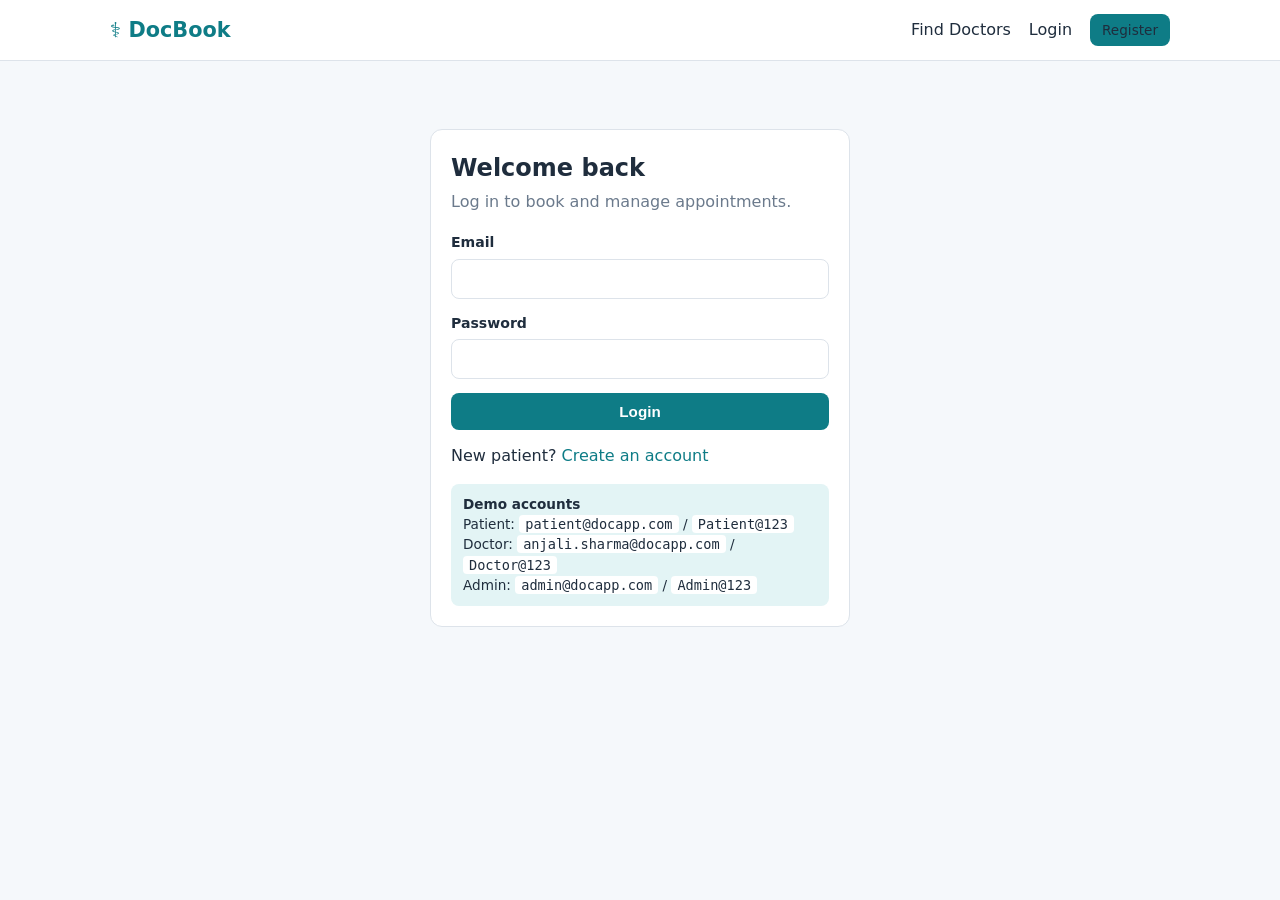
<file: target/classes/static/admin.html>
<!DOCTYPE html>
<html lang="en">
<head>
  <meta charset="UTF-8">
  <meta name="viewport" content="width=device-width, initial-scale=1.0">
  <title>Admin Panel - DocBook</title>
  <link rel="stylesheet" href="css/style.css">
</head>
<body>
  <div id="site-header"></div>

  <main class="container">
    <h1 class="page-title">Admin panel</h1>
    <p class="page-sub">Overview of the whole system.</p>

    <div class="stats" id="stats"></div>

    <div class="tabs" id="tabs">
      <button class="tab active" data-tab="appointments">Appointments</button>
      <button class="tab" data-tab="users">Users</button>
      <button class="tab" data-tab="add-doctor">Add doctor</button>
    </div>

    <!-- Appointments tab -->
    <section id="tab-appointments">
      <div class="table-wrap">
        <table>
          <thead>
            <tr><th>#</th><th>Patient</th><th>Doctor</th><th>Date</th><th>Time</th><th>Status</th><th></th></tr>
          </thead>
          <tbody id="appt-rows"></tbody>
        </table>
      </div>
    </section>

    <!-- Users tab -->
    <section id="tab-users" class="hidden">
      <div class="table-wrap">
        <table>
          <thead><tr><th>#</th><th>Name</th><th>Email</th><th>Role</th></tr></thead>
          <tbody id="user-rows"></tbody>
        </table>
      </div>
    </section>

    <!-- Add doctor tab -->
    <section id="tab-add-doctor" class="hidden">
      <div class="card">
        <form id="doctor-form">
          <div class="form-grid">
            <div class="form-row"><label for="d-name">Full name</label><input id="d-name" required placeholder="Dr. Meera Joshi"></div>
            <div class="form-row"><label for="d-email">Email (login)</label><input id="d-email" type="email" required></div>
            <div class="form-row"><label for="d-password">Password</label><input id="d-password" type="text" required minlength="6"></div>
            <div class="form-row"><label for="d-phone">Phone</label><input id="d-phone"></div>
            <div class="form-row"><label for="d-spec">Specialization</label><input id="d-spec" required placeholder="Cardiology"></div>
            <div class="form-row"><label for="d-qual">Qualification</label><input id="d-qual" placeholder="MBBS, MD"></div>
            <div class="form-row"><label for="d-exp">Experience (years)</label><input id="d-exp" type="number" min="0" value="5" required></div>
            <div class="form-row"><label for="d-fee">Consultation fee (&#8377;)</label><input id="d-fee" type="number" min="0" value="500" required></div>
            <div class="form-row"><label for="d-from">Available from</label><input id="d-from" type="time" value="09:00" required></div>
            <div class="form-row"><label for="d-to">Available to</label><input id="d-to" type="time" value="17:00" required></div>
            <div class="form-row"><label for="d-slot">Slot length (minutes)</label><input id="d-slot" type="number" min="10" step="5" value="30" required></div>
          </div>
          <div class="form-row"><label for="d-bio">Short bio</label><textarea id="d-bio" rows="2" maxlength="400"></textarea></div>
          <button class="btn" type="submit" id="doctor-submit">Add doctor</button>
        </form>
      </div>
    </section>
  </main>

  <script src="js/api.js"></script>
  <script>
    async function loadStats() {
      const s = await api('/admin/stats');
      document.getElementById('stats').innerHTML =
        stat(s.patients, 'Patients') + stat(s.doctors, 'Doctors') + stat(s.totalAppointments, 'Appointments') +
        stat(s.booked, 'Booked') + stat(s.confirmed, 'Confirmed') + stat(s.completed, 'Completed') + stat(s.cancelled, 'Cancelled');
    }

    function stat(value, label) {
      return '<div class="card stat"><div class="num">' + value + '</div><div class="label">' + label + '</div></div>';
    }

    async function loadAppointments() {
      const rows = await api('/admin/appointments');
      document.getElementById('appt-rows').innerHTML = rows.length === 0
        ? '<tr><td colspan="7" class="empty">No appointments yet.</td></tr>'
        : rows.map(function (a) {
            const canCancel = a.status === 'BOOKED' || a.status === 'CONFIRMED';
            return '<tr>' +
              '<td>' + a.id + '</td>' +
              '<td>' + esc(a.patientName) + '</td>' +
              '<td>' + esc(a.doctorName) + '<br><span class="muted">' + esc(a.specialization) + '</span></td>' +
              '<td>' + formatDate(a.date) + '</td>' +
              '<td>' + formatTime(a.time) + '</td>' +
              '<td><span class="status status-' + esc(a.status) + '">' + esc(a.status) + '</span></td>' +
              '<td>' + (canCancel ? '<button class="btn btn-sm btn-danger" data-cancel="' + a.id + '">Cancel</button>' : '') + '</td>' +
            '</tr>';
          }).join('');
    }

    async function loadUsers() {
      const rows = await api('/admin/users');
      document.getElementById('user-rows').innerHTML = rows.map(function (u) {
        return '<tr><td>' + u.id + '</td><td>' + esc(u.fullName) + '</td><td>' + esc(u.email) + '</td><td>' + esc(u.role) + '</td></tr>';
      }).join('');
    }

    async function refreshAll() {
      try {
        await Promise.all([loadStats(), loadAppointments(), loadUsers()]);
      } catch (e) {
        toast(e.message, 'error');
      }
    }

    function init() {
      document.getElementById('tabs').addEventListener('click', function (e) {
        const tab = e.target.closest('.tab');
        if (!tab) return;
        document.querySelectorAll('.tab').forEach(function (t) { t.classList.remove('active'); });
        tab.classList.add('active');
        ['appointments', 'users', 'add-doctor'].forEach(function (name) {
          document.getElementById('tab-' + name).classList.toggle('hidden', name !== tab.getAttribute('data-tab'));
        });
      });

      document.getElementById('appt-rows').addEventListener('click', async function (e) {
        const btn = e.target.closest('[data-cancel]');
        if (!btn || !confirm('Cancel this appointment?')) return;
        try {
          await api('/appointments/' + btn.getAttribute('data-cancel') + '/cancel', { method: 'PATCH' });
          toast('Appointment cancelled');
          refreshAll();
        } catch (err) {
          toast(err.message, 'error');
        }
      });

      document.getElementById('doctor-form').addEventListener('submit', async function (e) {
        e.preventDefault();
        const button = document.getElementById('doctor-submit');
        button.disabled = true;
        try {
          await api('/admin/doctors', {
            method: 'POST',
            body: {
              fullName: document.getElementById('d-name').value,
              email: document.getElementById('d-email').value,
              password: document.getElementById('d-password').value,
              phone: document.getElementById('d-phone').value,
              specialization: document.getElementById('d-spec').value,
              qualification: document.getElementById('d-qual').value,
              experienceYears: Number(document.getElementById('d-exp').value),
              consultationFee: Number(document.getElementById('d-fee').value),
              bio: document.getElementById('d-bio').value,
              availableFrom: document.getElementById('d-from').value,
              availableTo: document.getElementById('d-to').value,
              slotMinutes: Number(document.getElementById('d-slot').value)
            }
          });
          toast('Doctor added');
          document.getElementById('doctor-form').reset();
          refreshAll();
        } catch (err) {
          toast(err.message, 'error');
        }
        button.disabled = false;
      });

      refreshAll();
    }

    // start the page (only for the admin)
    if (requireRole(['ADMIN'])) {
      renderHeader();
      init();
    }
  </script>
</body>
</html>
</file>
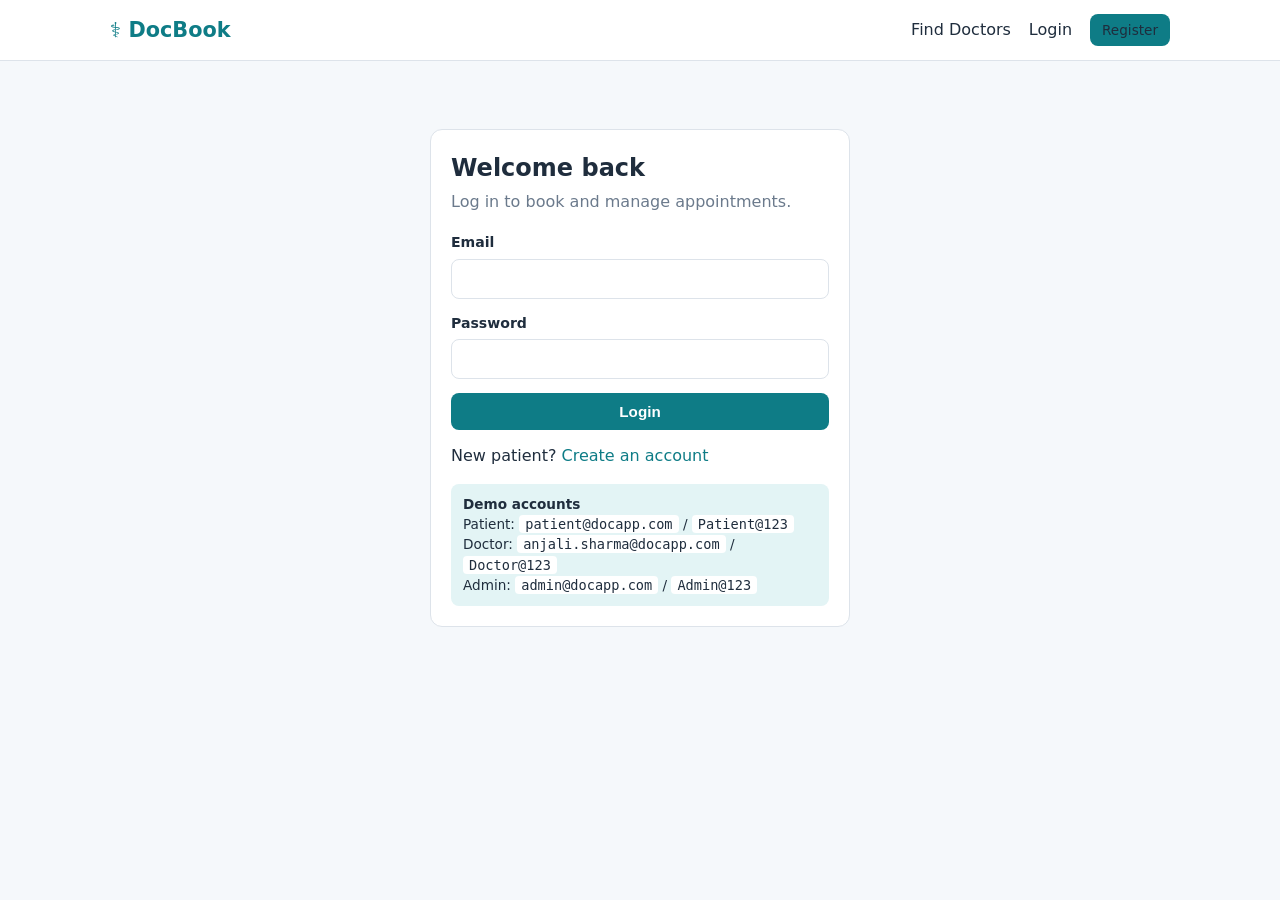
<file: target/classes/static/doctor.html>
<!DOCTYPE html>
<html lang="en">
<head>
  <meta charset="UTF-8">
  <meta name="viewport" content="width=device-width, initial-scale=1.0">
  <title>Doctor Dashboard - DocBook</title>
  <link rel="stylesheet" href="css/style.css">
</head>
<body>
  <div id="site-header"></div>

  <main class="container">
    <h1 class="page-title">Doctor dashboard</h1>
    <p class="page-sub">Appointments booked with you.</p>

    <div class="stats" id="stats"></div>

    <div class="tabs" id="tabs">
      <button class="tab active" data-filter="ALL">All</button>
      <button class="tab" data-filter="BOOKED">Booked</button>
      <button class="tab" data-filter="CONFIRMED">Confirmed</button>
      <button class="tab" data-filter="COMPLETED">Completed</button>
      <button class="tab" data-filter="CANCELLED">Cancelled</button>
    </div>

    <div id="list" class="appt-list"></div>
    <p id="empty-msg" class="empty hidden">No appointments in this category.</p>
  </main>

  <script src="js/api.js"></script>
  <script>
    var appointments = [];
    var currentFilter = 'ALL';

    async function load() {
      try {
        appointments = await api('/appointments/doctor');
        renderStats();
        render();
      } catch (e) {
        toast(e.message, 'error');
      }
    }

    function count(status) {
      return appointments.filter(function (a) { return a.status === status; }).length;
    }

    function renderStats() {
      document.getElementById('stats').innerHTML =
        '<div class="card stat"><div class="num">' + appointments.length + '</div><div class="label">Total</div></div>' +
        '<div class="card stat"><div class="num">' + count('BOOKED') + '</div><div class="label">Awaiting confirmation</div></div>' +
        '<div class="card stat"><div class="num">' + count('CONFIRMED') + '</div><div class="label">Confirmed</div></div>' +
        '<div class="card stat"><div class="num">' + count('COMPLETED') + '</div><div class="label">Completed</div></div>';
    }

    function render() {
      const list = document.getElementById('list');
      const visible = appointments.filter(function (a) {
        return currentFilter === 'ALL' || a.status === currentFilter;
      });

      document.getElementById('empty-msg').classList.toggle('hidden', visible.length > 0);
      list.innerHTML = visible.map(function (a) {
        let actions = '';
        if (a.status === 'BOOKED') {
          actions += '<button class="btn btn-sm btn-success" data-status="CONFIRMED" data-id="' + a.id + '">Confirm</button>';
        }
        if (a.status === 'BOOKED' || a.status === 'CONFIRMED') {
          actions += '<button class="btn btn-sm" data-status="COMPLETED" data-id="' + a.id + '">Mark completed</button>';
          actions += '<button class="btn btn-sm btn-danger" data-cancel="' + a.id + '">Cancel</button>';
        }
        return '<div class="card appt">' +
          '<div class="appt-main">' +
            '<span class="appt-title">' + esc(a.patientName) + '</span>' +
            '<span class="appt-meta">' + formatDate(a.date) + ' at ' + formatTime(a.time) +
              (a.patientPhone ? ' &middot; ' + esc(a.patientPhone) : '') + '</span>' +
            (a.reason ? '<span class="appt-meta">Reason: ' + esc(a.reason) + '</span>' : '') +
          '</div>' +
          '<div class="appt-actions">' +
            '<span class="status status-' + esc(a.status) + '">' + esc(a.status) + '</span>' + actions +
          '</div>' +
        '</div>';
      }).join('');
    }

    function init() {
      document.getElementById('tabs').addEventListener('click', function (e) {
        const tab = e.target.closest('.tab');
        if (!tab) return;
        document.querySelectorAll('.tab').forEach(function (t) { t.classList.remove('active'); });
        tab.classList.add('active');
        currentFilter = tab.getAttribute('data-filter');
        render();
      });

      document.getElementById('list').addEventListener('click', async function (e) {
        const statusBtn = e.target.closest('[data-status]');
        const cancelBtn = e.target.closest('[data-cancel]');
        try {
          if (statusBtn) {
            await api('/appointments/' + statusBtn.getAttribute('data-id') + '/status', {
              method: 'PATCH',
              body: { status: statusBtn.getAttribute('data-status') }
            });
            toast('Appointment updated');
            load();
          } else if (cancelBtn) {
            if (!confirm('Cancel this appointment?')) return;
            await api('/appointments/' + cancelBtn.getAttribute('data-cancel') + '/cancel', { method: 'PATCH' });
            toast('Appointment cancelled');
            load();
          }
        } catch (err) {
          toast(err.message, 'error');
        }
      });

      load();
    }

    // start the page (only for logged-in doctors)
    if (requireRole(['DOCTOR'])) {
      renderHeader();
      init();
    }
  </script>
</body>
</html>
</file>
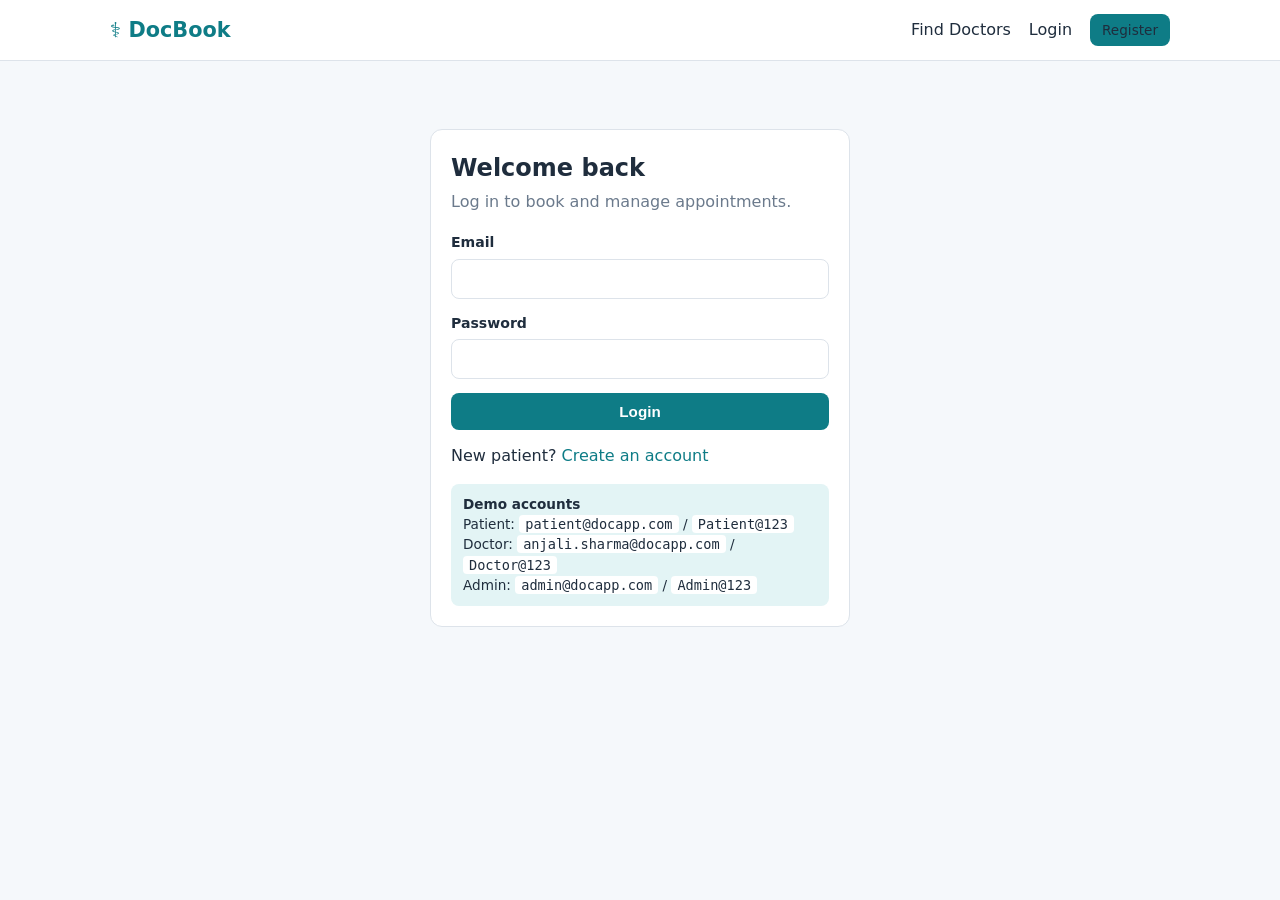
<file: target/classes/static/login.html>
<!DOCTYPE html>
<html lang="en">
<head>
  <meta charset="UTF-8">
  <meta name="viewport" content="width=device-width, initial-scale=1.0">
  <title>Login - DocBook</title>
  <link rel="stylesheet" href="css/style.css">
</head>
<body>
  <div id="site-header"></div>

  <main class="container">
    <div class="card auth-card">
      <h2>Welcome back</h2>
      <p class="page-sub">Log in to book and manage appointments.</p>

      <form id="login-form">
        <div class="form-row">
          <label for="email">Email</label>
          <input type="email" id="email" required autocomplete="username">
        </div>
        <div class="form-row">
          <label for="password">Password</label>
          <input type="password" id="password" required autocomplete="current-password">
        </div>
        <button class="btn btn-block" type="submit" id="submit-btn">Login</button>
      </form>

      <p style="margin-top:14px">New patient? <a href="register.html">Create an account</a></p>

      <div class="hint">
        <strong>Demo accounts</strong><br>
        Patient: <code>patient@docapp.com</code> / <code>Patient@123</code><br>
        Doctor: <code>anjali.sharma@docapp.com</code> / <code>Doctor@123</code><br>
        Admin: <code>admin@docapp.com</code> / <code>Admin@123</code>
      </div>
    </div>
  </main>

  <script src="js/api.js"></script>
  <script>
    renderHeader();

    document.getElementById('login-form').addEventListener('submit', async function (e) {
      e.preventDefault();
      const button = document.getElementById('submit-btn');
      button.disabled = true;
      try {
        const data = await api('/auth/login', {
          method: 'POST',
          body: {
            email: document.getElementById('email').value,
            password: document.getElementById('password').value
          }
        });
        saveAuth(data);
        const next = new URLSearchParams(window.location.search).get('next');
        const safeNext = next && /^[a-z\-]+\.html$/.test(next) ? next : null;
        window.location.href = (data.user.role === 'PATIENT' && safeNext) ? safeNext : homeFor(data.user);
      } catch (err) {
        toast(err.message, 'error');
        button.disabled = false;
      }
    });
  </script>
</body>
</html>
</file>
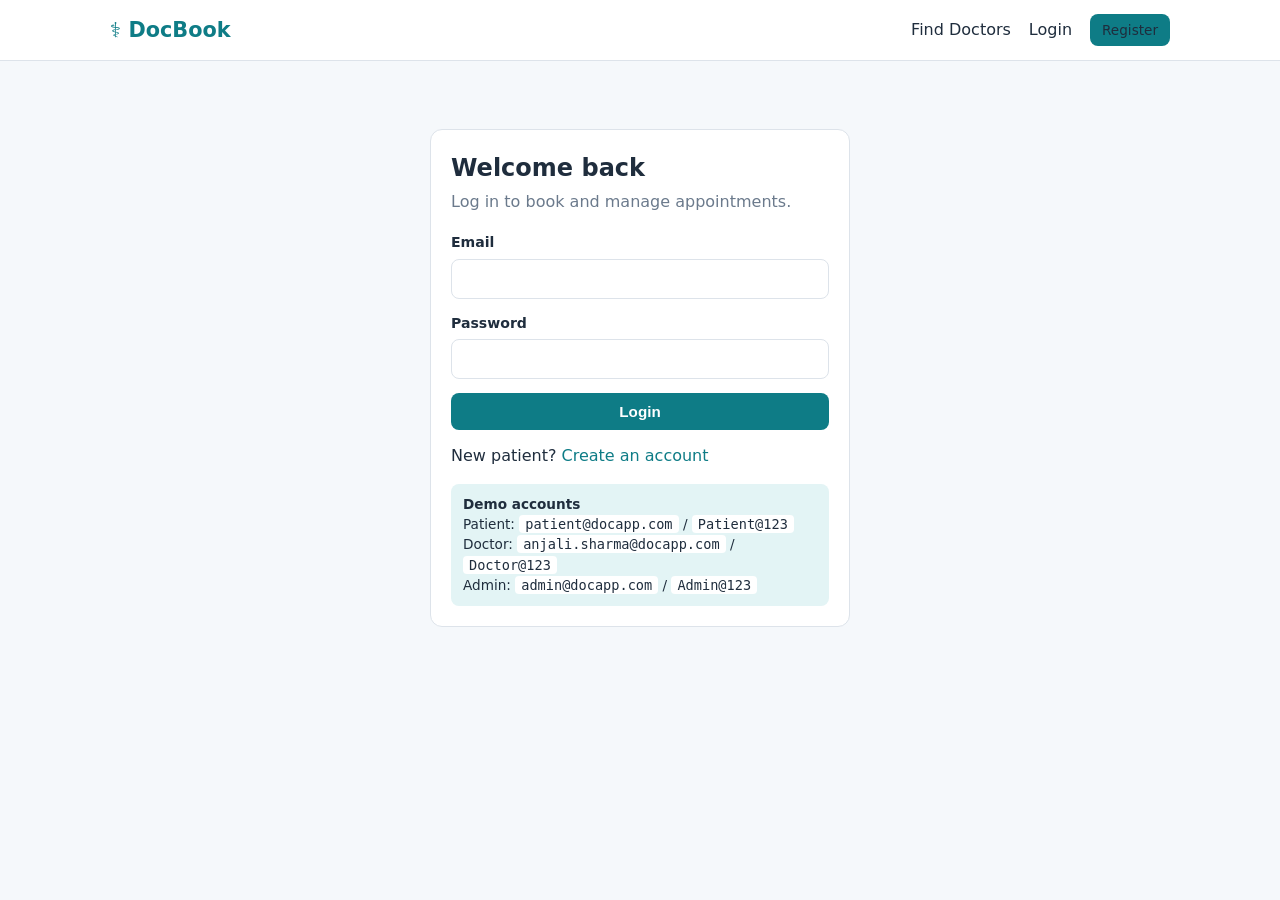
<file: target/classes/static/my-appointments.html>
<!DOCTYPE html>
<html lang="en">
<head>
  <meta charset="UTF-8">
  <meta name="viewport" content="width=device-width, initial-scale=1.0">
  <title>My Appointments - DocBook</title>
  <link rel="stylesheet" href="css/style.css">
</head>
<body>
  <div id="site-header"></div>

  <main class="container">
    <h1 class="page-title">My appointments</h1>
    <p class="page-sub">Your upcoming and past visits.</p>

    <div class="tabs" id="tabs">
      <button class="tab active" data-filter="ALL">All</button>
      <button class="tab" data-filter="BOOKED">Booked</button>
      <button class="tab" data-filter="CONFIRMED">Confirmed</button>
      <button class="tab" data-filter="COMPLETED">Completed</button>
      <button class="tab" data-filter="CANCELLED">Cancelled</button>
    </div>

    <div id="list" class="appt-list"></div>
    <p id="empty-msg" class="empty hidden">
      No appointments here yet. <a href="index.html">Find a doctor</a>
    </p>
  </main>

  <script src="js/api.js"></script>
  <script>
    var appointments = [];
    var currentFilter = 'ALL';

    async function load() {
      try {
        appointments = await api('/appointments/my');
        render();
      } catch (e) {
        toast(e.message, 'error');
      }
    }

    function render() {
      const list = document.getElementById('list');
      const visible = appointments.filter(function (a) {
        return currentFilter === 'ALL' || a.status === currentFilter;
      });

      document.getElementById('empty-msg').classList.toggle('hidden', visible.length > 0);
      list.innerHTML = visible.map(function (a) {
        const canCancel = a.status === 'BOOKED' || a.status === 'CONFIRMED';
        return '<div class="card appt">' +
          '<div class="appt-main">' +
            '<span class="appt-title">' + esc(a.doctorName) + ' <span class="badge-spec">' + esc(a.specialization) + '</span></span>' +
            '<span class="appt-meta">' + formatDate(a.date) + ' at ' + formatTime(a.time) + '</span>' +
            (a.reason ? '<span class="appt-meta">Reason: ' + esc(a.reason) + '</span>' : '') +
          '</div>' +
          '<div class="appt-actions">' +
            '<span class="status status-' + esc(a.status) + '">' + esc(a.status) + '</span>' +
            (canCancel ? '<button class="btn btn-sm btn-danger" data-cancel="' + a.id + '">Cancel</button>' : '') +
          '</div>' +
        '</div>';
      }).join('');
    }

    function init() {
      document.getElementById('tabs').addEventListener('click', function (e) {
        const tab = e.target.closest('.tab');
        if (!tab) return;
        document.querySelectorAll('.tab').forEach(function (t) { t.classList.remove('active'); });
        tab.classList.add('active');
        currentFilter = tab.getAttribute('data-filter');
        render();
      });

      document.getElementById('list').addEventListener('click', async function (e) {
        const btn = e.target.closest('[data-cancel]');
        if (!btn) return;
        if (!confirm('Cancel this appointment?')) return;
        try {
          await api('/appointments/' + btn.getAttribute('data-cancel') + '/cancel', { method: 'PATCH' });
          toast('Appointment cancelled');
          load();
        } catch (err) {
          toast(err.message, 'error');
        }
      });

      load();
    }

    if (requireRole(['PATIENT'])) {
      renderHeader();
      init();
    }
  </script>
</body>
</html>
</file>
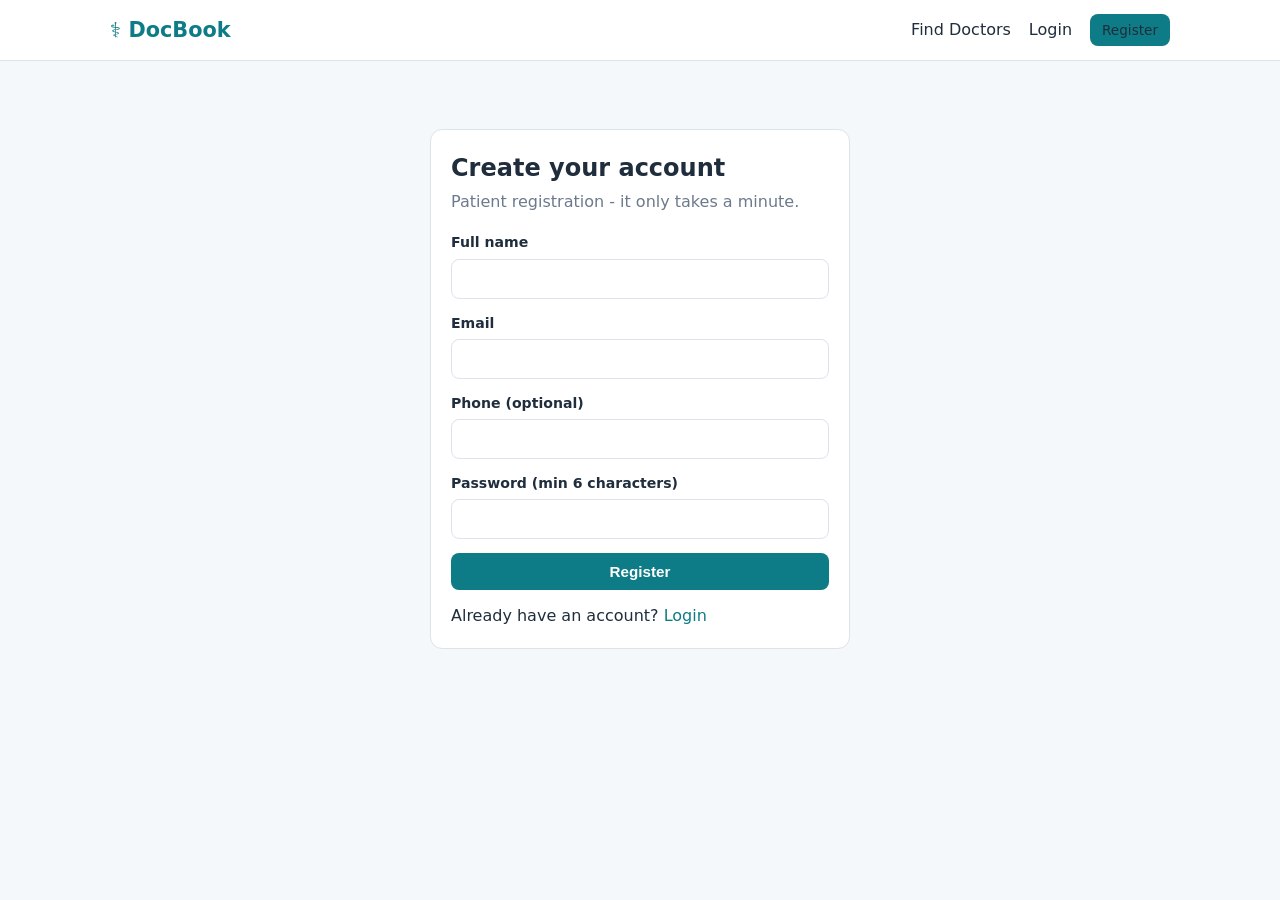
<file: target/classes/static/register.html>
<!DOCTYPE html>
<html lang="en">
<head>
  <meta charset="UTF-8">
  <meta name="viewport" content="width=device-width, initial-scale=1.0">
  <title>Register - DocBook</title>
  <link rel="stylesheet" href="css/style.css">
</head>
<body>
  <div id="site-header"></div>

  <main class="container">
    <div class="card auth-card">
      <h2>Create your account</h2>
      <p class="page-sub">Patient registration - it only takes a minute.</p>

      <form id="register-form">
        <div class="form-row">
          <label for="fullName">Full name</label>
          <input type="text" id="fullName" required>
        </div>
        <div class="form-row">
          <label for="email">Email</label>
          <input type="email" id="email" required autocomplete="username">
        </div>
        <div class="form-row">
          <label for="phone">Phone (optional)</label>
          <input type="tel" id="phone" pattern="[0-9]{10}" title="10 digit mobile number">
        </div>
        <div class="form-row">
          <label for="password">Password (min 6 characters)</label>
          <input type="password" id="password" required minlength="6" autocomplete="new-password">
        </div>
        <button class="btn btn-block" type="submit" id="submit-btn">Register</button>
      </form>

      <p style="margin-top:14px">Already have an account? <a href="login.html">Login</a></p>
    </div>
  </main>

  <script src="js/api.js"></script>
  <script>
    renderHeader();

    document.getElementById('register-form').addEventListener('submit', async function (e) {
      e.preventDefault();
      const button = document.getElementById('submit-btn');
      button.disabled = true;
      try {
        const data = await api('/auth/register', {
          method: 'POST',
          body: {
            fullName: document.getElementById('fullName').value,
            email: document.getElementById('email').value,
            phone: document.getElementById('phone').value,
            password: document.getElementById('password').value
          }
        });
        saveAuth(data);
        toast('Account created!');
        setTimeout(function () { window.location.href = 'index.html'; }, 700);
      } catch (err) {
        toast(err.message, 'error');
        button.disabled = false;
      }
    });
  </script>
</body>
</html>
</file>
<file: target/classes/static/css/style.css>
:root {
  --primary: #0e7c86;
  --primary-dark: #0a5c64;
  --primary-light: #e3f4f5;
  --text: #1f2d3d;
  --muted: #6b7a8c;
  --border: #dde3ea;
  --bg: #f5f8fb;
  --white: #ffffff;
  --danger: #d64545;
  --success: #2e9e5b;
  --warning: #e0a100;
}

* { box-sizing: border-box; margin: 0; padding: 0; }

body {
  font-family: "Segoe UI", system-ui, -apple-system, Roboto, Arial, sans-serif;
  background: var(--bg);
  color: var(--text);
  line-height: 1.5;
}

a { color: var(--primary); text-decoration: none; }
a:hover { text-decoration: underline; }

/* ---------- header ---------- */
.site-header {
  background: var(--white);
  border-bottom: 1px solid var(--border);
  position: sticky;
  top: 0;
  z-index: 10;
}
.site-header .inner {
  max-width: 1100px;
  margin: 0 auto;
  padding: 14px 20px;
  display: flex;
  align-items: center;
  justify-content: space-between;
  flex-wrap: wrap;
  gap: 10px;
}
.logo { font-size: 1.3rem; font-weight: 700; color: var(--primary); }
.logo:hover { text-decoration: none; }
.nav { display: flex; align-items: center; gap: 18px; flex-wrap: wrap; }
.nav a { font-weight: 500; color: var(--text); }
.nav a:hover { color: var(--primary); text-decoration: none; }
.nav-user { color: var(--muted); font-size: 0.9rem; }

/* ---------- layout ---------- */
.container { max-width: 1100px; margin: 0 auto; padding: 28px 20px 60px; }
.page-title { font-size: 1.6rem; margin-bottom: 6px; }
.page-sub { color: var(--muted); margin-bottom: 22px; }

.hero {
  background: linear-gradient(135deg, var(--primary), #14a3ae);
  color: var(--white);
  padding: 44px 20px;
  text-align: center;
}
.hero h1 { font-size: 2rem; margin-bottom: 8px; }
.hero p { opacity: 0.92; margin-bottom: 22px; }
.search-bar {
  display: flex;
  gap: 10px;
  justify-content: center;
  flex-wrap: wrap;
  max-width: 640px;
  margin: 0 auto;
}
.search-bar input, .search-bar select { flex: 1; min-width: 180px; }

/* ---------- forms & buttons ---------- */
input, select, textarea {
  width: 100%;
  padding: 10px 12px;
  border: 1px solid var(--border);
  border-radius: 8px;
  font-size: 0.95rem;
  font-family: inherit;
  background: var(--white);
  color: var(--text);
}
input:focus, select:focus, textarea:focus {
  outline: 2px solid var(--primary-light);
  border-color: var(--primary);
}
label { display: block; font-weight: 600; font-size: 0.88rem; margin-bottom: 5px; }
.form-row { margin-bottom: 14px; }
.form-grid { display: grid; grid-template-columns: repeat(auto-fit, minmax(220px, 1fr)); gap: 14px; }

.btn {
  display: inline-block;
  background: var(--primary);
  color: var(--white);
  border: none;
  padding: 10px 18px;
  border-radius: 8px;
  font-size: 0.95rem;
  font-weight: 600;
  cursor: pointer;
}
.btn:hover { background: var(--primary-dark); text-decoration: none; }
.btn:disabled { opacity: 0.55; cursor: not-allowed; }
.btn-sm { padding: 6px 12px; font-size: 0.85rem; }
.btn-outline { background: transparent; color: var(--primary); border: 1px solid var(--primary); }
.btn-outline:hover { background: var(--primary-light); }
.btn-danger { background: var(--danger); }
.btn-danger:hover { background: #b73636; }
.btn-success { background: var(--success); }
.btn-success:hover { background: #247c48; }
.btn-block { width: 100%; }

/* ---------- cards ---------- */
.card {
  background: var(--white);
  border: 1px solid var(--border);
  border-radius: 12px;
  padding: 20px;
}
.auth-card { max-width: 420px; margin: 40px auto; }
.auth-card h2 { margin-bottom: 4px; }
.auth-card .page-sub { margin-bottom: 18px; }

.grid { display: grid; grid-template-columns: repeat(auto-fill, minmax(320px, 1fr)); gap: 18px; }

.doctor-card { display: flex; flex-direction: column; gap: 10px; }
.doctor-top { display: flex; gap: 14px; align-items: center; }
.avatar {
  width: 54px; height: 54px; border-radius: 50%;
  background: var(--primary-light); color: var(--primary);
  display: flex; align-items: center; justify-content: center;
  font-weight: 700; font-size: 1.1rem; flex-shrink: 0;
}
.doctor-name { font-size: 1.05rem; font-weight: 700; }
.badge-spec {
  display: inline-block; background: var(--primary-light); color: var(--primary-dark);
  padding: 2px 10px; border-radius: 20px; font-size: 0.8rem; font-weight: 600;
}
.doctor-meta { color: var(--muted); font-size: 0.9rem; }
.doctor-bio { font-size: 0.9rem; }
.doctor-footer { display: flex; justify-content: space-between; align-items: center; margin-top: auto; }
.fee { font-weight: 700; font-size: 1.05rem; }

/* ---------- status badges ---------- */
.status { padding: 3px 10px; border-radius: 20px; font-size: 0.78rem; font-weight: 700; text-transform: uppercase; }
.status-BOOKED { background: #fff4d6; color: #8a6500; }
.status-CONFIRMED { background: #dcefff; color: #1b5fa5; }
.status-COMPLETED { background: #dcf5e6; color: #1e7a45; }
.status-CANCELLED { background: #fde2e2; color: #a62a2a; }

/* ---------- appointment list ---------- */
.appt-list { display: flex; flex-direction: column; gap: 12px; }
.appt { display: flex; justify-content: space-between; align-items: center; gap: 14px; flex-wrap: wrap; }
.appt-main { display: flex; flex-direction: column; gap: 2px; }
.appt-title { font-weight: 700; }
.appt-meta { color: var(--muted); font-size: 0.9rem; }
.appt-actions { display: flex; gap: 8px; align-items: center; flex-wrap: wrap; }

/* ---------- tabs ---------- */
.tabs { display: flex; gap: 8px; margin-bottom: 18px; flex-wrap: wrap; }
.tab {
  background: var(--white); border: 1px solid var(--border); border-radius: 20px;
  padding: 6px 16px; font-size: 0.9rem; cursor: pointer; font-weight: 600; color: var(--muted);
}
.tab.active { background: var(--primary); border-color: var(--primary); color: var(--white); }

/* ---------- stats ---------- */
.stats { display: grid; grid-template-columns: repeat(auto-fit, minmax(150px, 1fr)); gap: 14px; margin-bottom: 24px; }
.stat { text-align: center; }
.stat .num { font-size: 1.8rem; font-weight: 800; color: var(--primary); }
.stat .label { color: var(--muted); font-size: 0.85rem; }

/* ---------- table ---------- */
table { width: 100%; border-collapse: collapse; background: var(--white); border-radius: 12px; overflow: hidden; }
th, td { text-align: left; padding: 11px 14px; border-bottom: 1px solid var(--border); font-size: 0.92rem; }
th { background: var(--primary-light); color: var(--primary-dark); }
.table-wrap { overflow-x: auto; border: 1px solid var(--border); border-radius: 12px; }

/* ---------- modal ---------- */
.modal-backdrop {
  position: fixed; inset: 0; background: rgba(15, 30, 45, 0.55);
  display: none; align-items: center; justify-content: center; z-index: 50; padding: 16px;
}
.modal-backdrop.open { display: flex; }
.modal { background: var(--white); border-radius: 14px; padding: 24px; width: 100%; max-width: 520px; max-height: 92vh; overflow-y: auto; }
.modal h3 { margin-bottom: 4px; }
.slots { display: grid; grid-template-columns: repeat(auto-fill, minmax(84px, 1fr)); gap: 8px; margin-top: 8px; }
.slot {
  padding: 8px 0; border: 1px solid var(--border); border-radius: 8px; background: var(--white);
  cursor: pointer; font-weight: 600; font-size: 0.9rem;
}
.slot:hover:not(:disabled) { border-color: var(--primary); }
.slot.selected { background: var(--primary); color: var(--white); border-color: var(--primary); }
.slot:disabled { background: #f0f2f5; color: #aab3bf; cursor: not-allowed; text-decoration: line-through; }

/* ---------- toast & misc ---------- */
.toast {
  position: fixed; bottom: 24px; left: 50%; transform: translateX(-50%);
  padding: 12px 22px; border-radius: 10px; color: var(--white); font-weight: 600; z-index: 100;
  box-shadow: 0 6px 20px rgba(0, 0, 0, 0.18);
}
.toast.success { background: var(--success); }
.toast.error { background: var(--danger); }
.empty { text-align: center; color: var(--muted); padding: 40px 10px; }
.hint { background: var(--primary-light); border-radius: 8px; padding: 10px 12px; font-size: 0.85rem; margin-top: 16px; }
.hint code { background: var(--white); padding: 1px 6px; border-radius: 4px; }
.hidden { display: none; }
.muted { color: var(--muted); }
</file>
